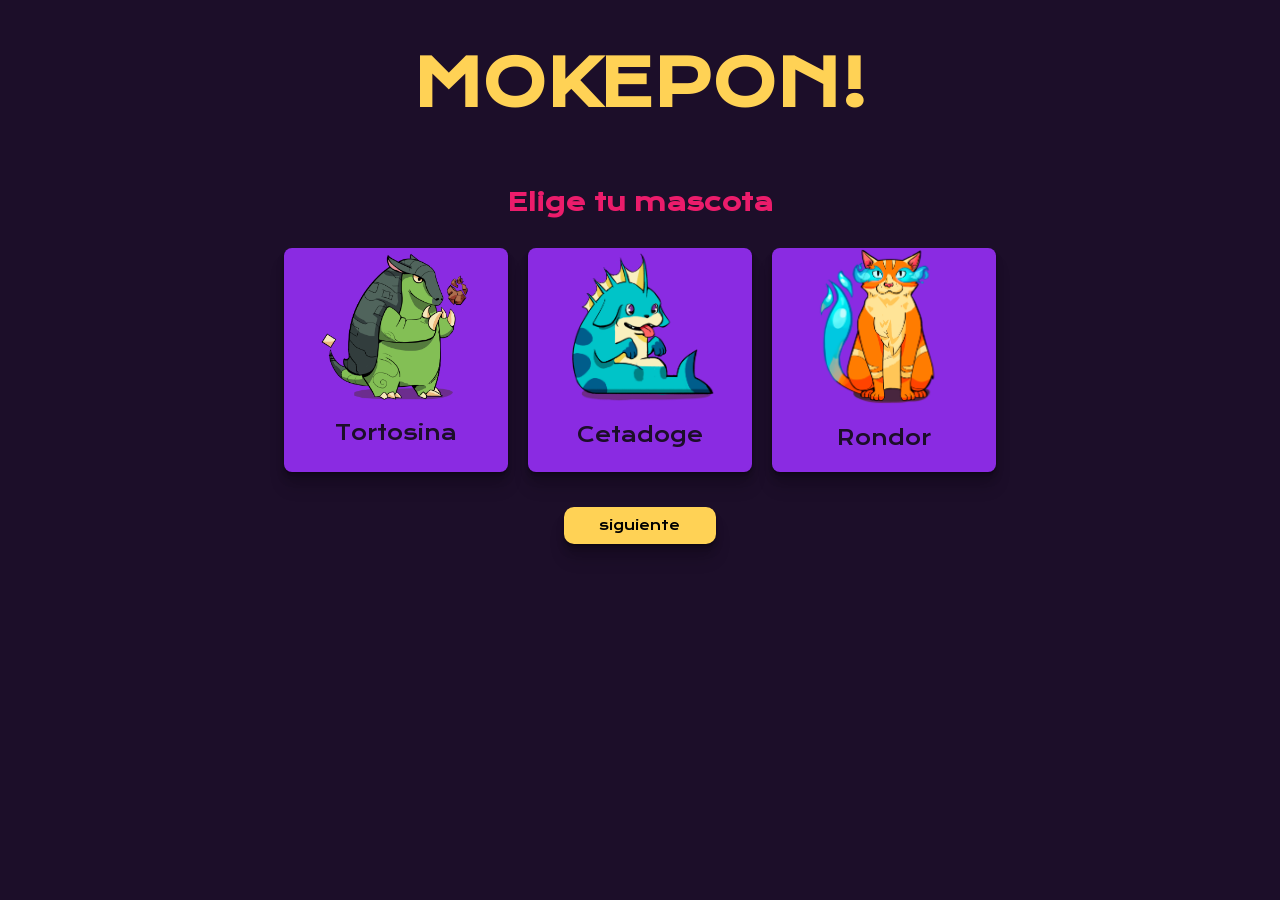
<file: mokepon pvc/index.html>
<!DOCTYPE HTML> 
    <head> 
        <meta charset="UTF8">
        <tile> </tile>
        <link rel="stylesheet" href="./styles.css">
     <meta name="viewport" content="width=device-width, initial-scale=1.0">
    </head>
        <body>
            <h1 class="title"> MOKEPON!</h1>
        <section id= "seleccionar_mascota">

            <h2 class = "subtitle"> Elige tu mascota </h2>

            <div id= "contenedorTarjetas" class="tarjeta">
   
            </div>

             <button id ="boton-mascota">siguiente</button>
        </section>
        
        <section id= "ver-mapa">
            <h2 class= "map-title">Recorre el pueblo con tu mokepón</h2>
            <canvas id= "mapa" height="440" width="700"></canvas>
             
                <button
                ontouchend="detenerMovimiento()"
                onpointerup="detenerMovimiento()" 
                onpointerdown="moverArriba()"
                ontouchstart="moverArriba()">
                ⬆</button>
            <div>
                <button
                onpointerup="detenerMovimiento()"
                ontouchend="detenerMovimiento()"
                onpointerdown="moverIzquierda()"
                ontouchstart="moverIzquierda">
                ⬅</button>
                
                <button
                ontouchend="detenerMovimiento()"
                onpointerup="detenerMovimiento()"
                onpointerdown="moverAbajo()"
                ontouchstart="moverAbajo()">
                ⬇</button>
                
                <button
                onpointerup="detenerMovimiento()"
                ontouchend="detenerMovimiento()"
                onpointerdown="moverDerecha()"
                ontouchstart="moverDerecha()">
                ➡</button>
               
            </div>

        </section>



        <section   id="Seleccionar_ataque">
            <h2 class = "subtitle"> Elige tu ataque </h2> 
                <div id= "contenedor-ataques"> 
    
                </div>
                
                <div id= "mensajes">
                    <p id="resultado">Mucha suerte</p>
        

                    <section id= "reiniciar">
                        <button id="boton-reiniciar">Reiniciar</button> 
                    </section>
                </div>

                <div class="tarjeta-ataques">
                    <div>
                        <p id="vidas-jugador">0</p>
                        <p id="mascota-jugador"> </p>
                        <div id="ataque-jugador"></div>
                    </div>
                    <div>
                        <p id="vidas-enemigo">0</p>
                        <p id="mascota-enemigo"></p>
                        <div id="ataque-enemigo"></div>
                </div>  
             </section>       
             <script src="./js/mokeponoffline.js"></script>        
        </body>
      
</DOCTYPE>
</file>
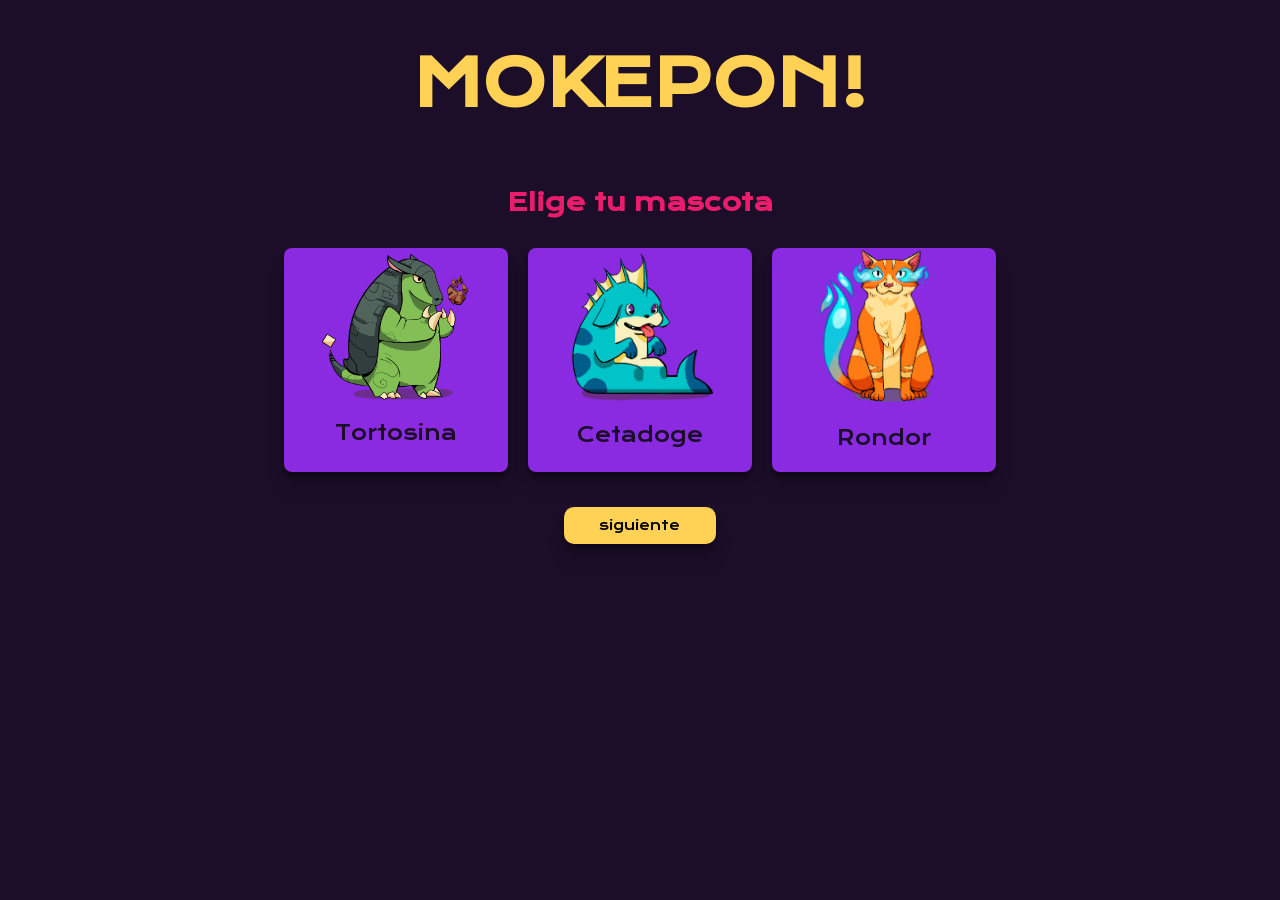
<file: public/index.html>
<!DOCTYPE HTML> 
    <head> 
        <meta charset="UTF8">
        <tile> </tile>
        <link rel="stylesheet" href="./styles.css">
     <meta name="viewport" content="width=device-width, initial-scale=1.0">
    </head>
        <body>
            <h1 class="title"> MOKEPON!</h1>
        <section id= "seleccionar_mascota">

            <h2 class = "subtitle"> Elige tu mascota </h2>

            <div id= "contenedorTarjetas" class="tarjeta">
   
            </div>

             <button id ="boton-mascota">siguiente</button>
        </section>
        
        <section id= "ver-mapa">
            <h2 class= "map-title">Recorre el pueblo con tu mokepón</h2>
            <canvas id= "mapa"></canvas>
             
                <button
                ontouchend="detenerMovimiento()"
                onpointerup="detenerMovimiento()" 
                onpointerdown="moverArriba()"
                ontouchstart="moverArriba()">
                ⬆</button>
            <div>
                <button
                onpointerup="detenerMovimiento()"
                ontouchend="detenerMovimiento()"
                onpointerdown="moverIzquierda()"
                ontouchstart="moverIzquierda">
                ⬅</button>
                
                <button
                ontouchend="detenerMovimiento()"
                onpointerup="detenerMovimiento()"
                onpointerdown="moverAbajo()"
                ontouchstart="moverAbajo()">
                ⬇</button>
                
                <button
                onpointerup="detenerMovimiento()"
                ontouchend="detenerMovimiento()"
                onpointerdown="moverDerecha()"
                ontouchstart="moverDerecha()">
                ➡</button>
               
            </div>

        </section>



        <section   id="Seleccionar_ataque">
            <h2 class = "subtitle"> Elige tu ataque </h2> 
                <div id= "contenedor-ataques"> 
    
                </div>
                
                <div id= "mensajes">
                    <p id="resultado">Prueba tu suerte</p>
        

                    <section id= "reiniciar">
                        <button id="boton-reiniciar">Reiniciar</button> 
                    </section>
                </div>

                <div class="tarjeta-ataques">
                    <div>
                        <p id="vidas-jugador">0</p>
                        <p id="mascota-jugador"> </p>
                        <div id="ataque-jugador"></div>
                    </div>
                    <div>
                        <p id="vidas-enemigo">0</p>
                        <p id="mascota-enemigo"></p>
                        <div id="ataque-enemigo"></div>
                </div>  
             </section>       
             <script src="./js/mokepon.js"></script>        
        </body>
      
</DOCTYPE>
</file>
<file: mokepon pvc/styles.css>
@import url('https://fonts.googleapis.com/css2?family=Krona+One&display=swap');
body{
    background-color:#1C0E29;
    font-family: 'Krona One', sans-serif;
}

#seleccionar_mascota{
    display: inline-block;
    display: flex;
    flex-direction: column;
    justify-content: center;
    align-items:center;
}

.title{
    color:rgb(255, 210, 85);
    display: inline-block;
    display: flex;
    justify-content: center;
    font-size:64px;
}
.subtitle{
   color: #EB1C6B;
   font-size: 24px;
}


.tarjeta{
    display: flex;
}
.tarjeta-mokepon{
    width: 224px;
    height: 224px;
    background-color:blueviolet;
    padding:10px;
    margin: 10px;
    box-sizing: border-box;
    border-radius:8px;
    display: flex;
    flex-direction: column-reverse;
    justify-content: center;
    align-items: center;
    font-size: 20px;
    text-align: center;
    box-shadow: 0 1px 1px rgba(0,0,0,0.12), 
    0 2px 2px rgba(0,0,0,0.12), 
    0 4px 4px rgba(0,0,0,0.12), 
    0 8px 8px rgba(0,0,0,0.12),
    0 16px 16px rgba(0,0,0,0.12);
    cursor: pointer;
}
.tarjeta-mokepon p{
    color:#1C0E29;
}
.tarjeta-mokepon img{
    width: 150px; 
}
input {
    display: none;
}
input:checked + label{
    background-color:#EB1C6B;
}
    

#boton-mascota{

    width: 4cm;
    height: 1cm;
    background-color: rgb(255, 210, 85);
    border: 2px;
    margin-top:25px;
    justify-content: center;
    border-radius: 10px;
    cursor: pointer;
    box-sizing:border-box;
    font-family: 'Krona One', sans-serif;
    box-shadow: 0 1px 1px rgba(0,0,0,0.12), 
    0 2px 2px rgba(0,0,0,0.12), 
    0 4px 4px rgba(0,0,0,0.12), 
    0 8px 8px rgba(0,0,0,0.12),
    0 16px 16px rgba(0,0,0,0.12);
}
#Seleccionar_ataque{
    display:flex;
    flex-direction: column;
    align-items: center;

}
.boton-ataques{
    display:inline-block;
    background-color:blueviolet;
    width: 2.8cm;
    height: 1cm;
    border: 2px;
    margin-top:25px;
    margin: 12px;
    justify-content: center;
    border-radius: 10px;
    cursor: pointer;
    box-sizing:border-box;
    font-family: 'Krona One', sans-serif;
    box-shadow: 0 1px 1px rgba(0,0,0,0.12), 
    0 2px 2px rgba(0,0,0,0.12), 
    0 4px 4px rgba(0,0,0,0.12), 
    0 8px 8px rgba(0,0,0,0.12),
    0 16px 16px rgba(0,0,0,0.12);
}
#mensajes{
    width: 418px;
    background:rgb(255, 210, 85);
    padding: 20px;
    margin-top: 40px;
    margin-bottom: 23px;
    border-radius: 20px;
    display: flex;
    flex-direction:column;
    align-items: center;
     box-shadow: 0 1px 1px rgba(0,0,0,0.12), 
    0 2px 2px rgba(0,0,0,0.12), 
    0 4px 4px rgba(0,0,0,0.12), 
    0 8px 8px rgba(0,0,0,0.12),
    0 16px 16px rgba(0,0,0,0.12);
}
#boton-reiniciar{
    border: none;
    color: #1c0e29;
    font-family: 'Krona One', sans-serif;
    background: #fbe9b6;
    width: 106px;
    border-radius: 10px;
    height: 35px;
    cursor: pointer;

    
}

.tarjeta-ataques{
    display:grid;
    grid-template-columns: 100px 100px;
    gap:  200px 150px;
    color:rgb(255, 210, 85);
    text-align: center;

}
#mascota-jugador{
    font-size: 18px;
    color:#EB1C6B
}
#mascota-enemigo{
    font-size: 18px;
    color:#EB1C6B
}
.map-title{
    color: #EB1C6B;
   font-size: 24px; 
}
#ver-mapa {
    flex-direction: column;
    align-items: center;
    justify-content: center;
}

#ver-mapa button{
    width: 80px;
    height: 35px;
    background-color: rgb(255, 210, 85);
    border: 2px;
    margin: 5px;
    justify-content: center;
    border-radius: 10px;
    cursor: pointer;
    box-sizing:border-box;
    font-family: 'Krona One', sans-serif;
    box-shadow: 0 1px 1px rgba(0,0,0,0.12), 
    0 2px 2px rgba(0,0,0,0.12), 
    0 4px 4px rgba(0,0,0,0.12), 
    0 8px 8px rgba(0,0,0,0.12),
    0 16px 16px rgba(0,0,0,0.12);
}






@media (max-width:460px){
    .tarjeta{
    flex-direction: column;
    }
    .boton-ataques{
    display:flex;
    flex-direction: column;
    align-items: center;
    grid-template-columns: 100px 100px;
    }
    .title{
    font-size: 40px;
    }
    .subtitle{
    font-size: 20px;   
    }
    .tarjeta-ataques{
    grid-template-columns: 8px 100px;

    }

  

}
</file>
<file: public/styles.css>
@import url('https://fonts.googleapis.com/css2?family=Krona+One&display=swap');
body{
    background-color:#1C0E29;
    font-family: 'Krona One', sans-serif;
}

#seleccionar_mascota{
    display: inline-block;
    display: flex;
    flex-direction: column;
    justify-content: center;
    align-items:center;
}

.title{
    color:rgb(255, 210, 85);
    display: inline-block;
    display: flex;
    justify-content: center;
    font-size:64px;
}
.subtitle{
   color: #EB1C6B;
   font-size: 24px;
}


.tarjeta{
    display: flex;
}
.tarjeta-mokepon{
    width: 224px;
    height: 224px;
    background-color:blueviolet;
    padding:10px;
    margin: 10px;
    box-sizing: border-box;
    border-radius:8px;
    display: flex;
    flex-direction: column-reverse;
    justify-content: center;
    align-items: center;
    font-size: 20px;
    text-align: center;
    box-shadow: 0 1px 1px rgba(0,0,0,0.12), 
    0 2px 2px rgba(0,0,0,0.12), 
    0 4px 4px rgba(0,0,0,0.12), 
    0 8px 8px rgba(0,0,0,0.12),
    0 16px 16px rgba(0,0,0,0.12);
    cursor: pointer;
}
.tarjeta-mokepon p{
    color:#1C0E29;
}
.tarjeta-mokepon img{
    width: 150px; 
}
input {
    display: none;
}
input:checked + label{
    background-color:#EB1C6B;
}
    

#boton-mascota{

    width: 4cm;
    height: 1cm;
    background-color: rgb(255, 210, 85);
    border: 2px;
    margin-top:25px;
    justify-content: center;
    border-radius: 10px;
    cursor: pointer;
    box-sizing:border-box;
    font-family: 'Krona One', sans-serif;
    box-shadow: 0 1px 1px rgba(0,0,0,0.12), 
    0 2px 2px rgba(0,0,0,0.12), 
    0 4px 4px rgba(0,0,0,0.12), 
    0 8px 8px rgba(0,0,0,0.12),
    0 16px 16px rgba(0,0,0,0.12);
}
#Seleccionar_ataque{
    display:flex;
    flex-direction: column;
    align-items: center;

}
.boton-ataques{
    display:inline-block;
    background-color:blueviolet;
    width: 2.8cm;
    height: 1cm;
    border: 2px;
    margin-top:25px;
    margin: 12px;
    justify-content: center;
    border-radius: 10px;
    cursor: pointer;
    box-sizing:border-box;
    font-family: 'Krona One', sans-serif;
    box-shadow: 0 1px 1px rgba(0,0,0,0.12), 
    0 2px 2px rgba(0,0,0,0.12), 
    0 4px 4px rgba(0,0,0,0.12), 
    0 8px 8px rgba(0,0,0,0.12),
    0 16px 16px rgba(0,0,0,0.12);
}
#mensajes{
    width: 418px;
    background:rgb(255, 210, 85);
    padding: 20px;
    margin-top: 40px;
    margin-bottom: 23px;
    border-radius: 20px;
    display: flex;
    flex-direction:column;
    align-items: center;
     box-shadow: 0 1px 1px rgba(0,0,0,0.12), 
    0 2px 2px rgba(0,0,0,0.12), 
    0 4px 4px rgba(0,0,0,0.12), 
    0 8px 8px rgba(0,0,0,0.12),
    0 16px 16px rgba(0,0,0,0.12);
}
#boton-reiniciar{
    font-family: "Krona One";
    border: none;
    color: black;
    background:rgb(255, 210, 85);
}

.tarjeta-ataques{
    display:grid;
    grid-template-columns: 100px 100px;
    gap:  200px 150px;
    color:rgb(255, 210, 85);
    text-align: center;

}
#mascota-jugador{
    font-size: 18px;
    color:#EB1C6B
}
#mascota-enemigo{
    font-size: 18px;
    color:#EB1C6B
}
.map-title{
    color: #EB1C6B;
   font-size: 24px; 
}
#ver-mapa {
    flex-direction: column;
    align-items: center;
    justify-content: center;
}

#ver-mapa button{
    width: 80px;
    height: 35px;
    background-color: rgb(255, 210, 85);
    border: 2px;
    margin: 5px;
    justify-content: center;
    border-radius: 10px;
    cursor: pointer;
    box-sizing:border-box;
    font-family: 'Krona One', sans-serif;
    box-shadow: 0 1px 1px rgba(0,0,0,0.12), 
    0 2px 2px rgba(0,0,0,0.12), 
    0 4px 4px rgba(0,0,0,0.12), 
    0 8px 8px rgba(0,0,0,0.12),
    0 16px 16px rgba(0,0,0,0.12);
}






@media (max-width:460px){
    .tarjeta{
    flex-direction: column;
    }
    .boton-ataques{
    display:flex;
    flex-direction: column;
    align-items: center;
    grid-template-columns: 100px 100px;
    }
    .title{
    font-size: 40px;
    }
    .subtitle{
    font-size: 20px;   
    }
    .tarjeta-ataques{
    grid-template-columns: 8px 100px;

    }

  

}
</file>
